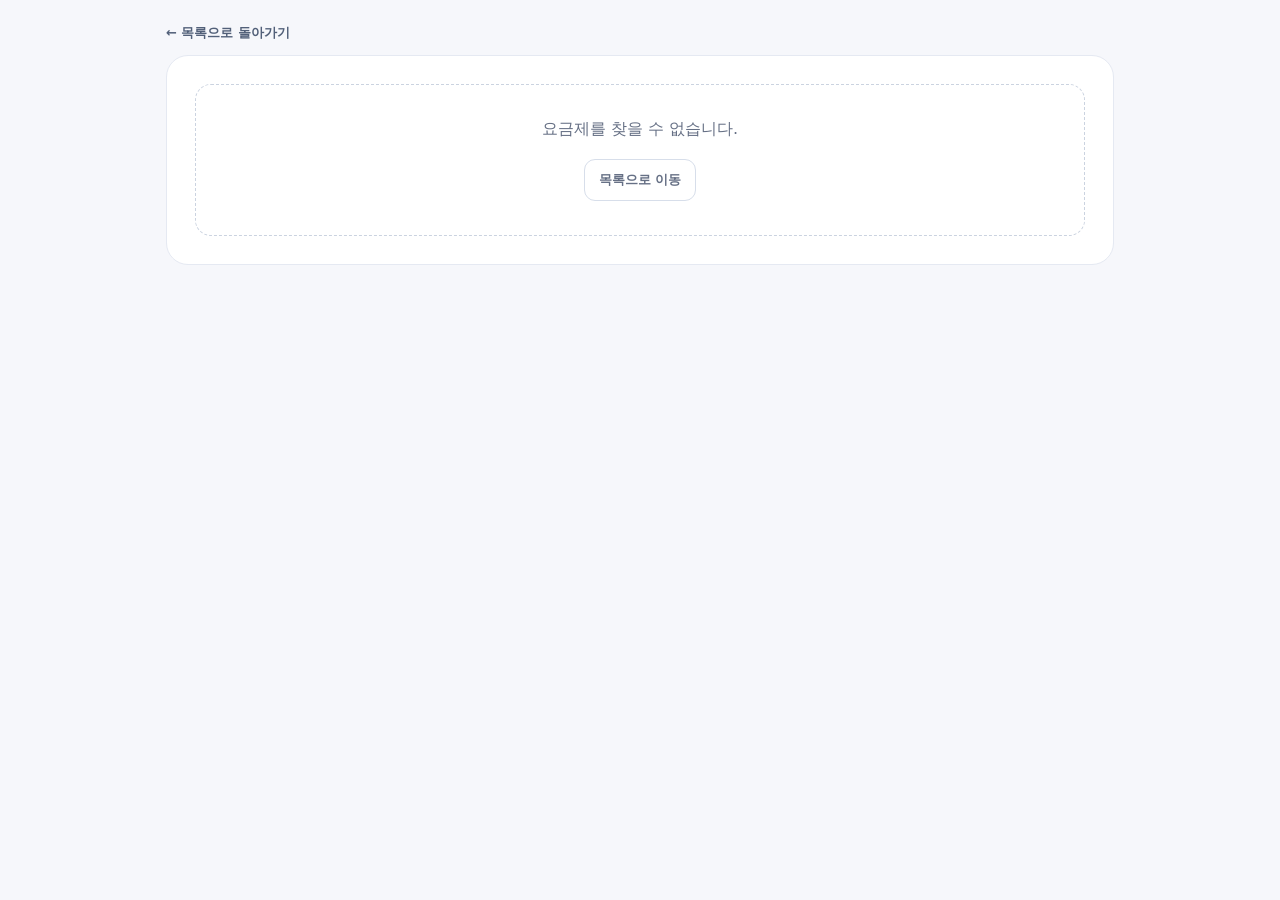
<file: detail.html>
<!doctype html><html lang="ko"><head><meta charset="utf-8"><meta name="viewport" content="width=device-width,initial-scale=1"><title>요금제 상세정보</title><style data-preview-style>
:root{--ink:#111827;--muted:#667085;--line:#e5e9f2;--bg:#f6f7fb;--brand:#26377d;--soft:#eef2ff;--warn:#fff7ed;--good:#eefbf5}
*{box-sizing:border-box}body{margin:0;font-family:Pretendard,system-ui,-apple-system,"Segoe UI",sans-serif;background:var(--bg);color:var(--ink)}a{color:inherit;text-decoration:none}button,select{font:inherit}
.wrap{width:min(100%,980px);margin:auto;padding:22px 16px 72px}.hero,.panel,.post{background:#fff;border:1px solid var(--line);border-radius:22px}.hero{padding:28px 30px;background:linear-gradient(120deg,#f0f4ff,#fff 75%)}.eyebrow{font-size:12px;font-weight:900;color:#5364b4;letter-spacing:.06em}.hero h1{font-size:29px;line-height:1.35;letter-spacing:-.04em;margin:8px 0}.hero p{font-size:14px;color:#526079;line-height:1.65;margin:0}.demo{margin-top:15px;background:#fff5df;border:1px solid #f2d79d;color:#81560e;padding:10px 13px;border-radius:11px;font-size:12px;font-weight:750}.demo.live{background:#eefbf5;border-color:#bfe9d4;color:#145638}
.panel{padding:19px;margin-top:16px}.top-filters{display:grid;grid-template-columns:minmax(0,1fr) 245px;gap:12px;align-items:end}.field label{display:block;font-size:12px;font-weight:800;color:var(--muted);margin-bottom:6px}select{width:100%;border:1px solid #d7deea;border-radius:11px;padding:11px 13px;background:#fff;font-weight:750}.periods{display:flex;background:#f1f3f8;padding:4px;border-radius:11px;gap:4px}.period{flex:1;border:0;background:transparent;padding:9px 5px;border-radius:8px;color:#64748b;font-weight:850;cursor:pointer}.period.active{background:var(--brand);color:#fff}.extras{margin-top:11px}.extras summary{cursor:pointer;color:#394eb5;font-size:13px;font-weight:800}.advanced{display:grid;grid-template-columns:repeat(4,minmax(0,1fr));gap:9px;margin-top:10px}.note{font-size:12px;line-height:1.6;color:var(--muted);margin-top:11px}
.heading{display:flex;justify-content:space-between;align-items:center;gap:10px;margin:22px 3px 11px;flex-wrap:wrap}.heading h2{font-size:19px;margin:0}.heading span{font-size:12px;color:var(--muted)}
.results,.review-results{display:grid;gap:9px}.result-link{display:block;background:#fff;border:1px solid var(--line);border-radius:16px;padding:16px 17px;box-shadow:0 4px 13px rgba(17,24,39,.025);transition:.16s}.result-link:hover{border-color:#c7d0ea;transform:translateY(-1px)}.mainline{display:grid;grid-template-columns:38px 58px minmax(0,1fr) auto 22px;align-items:center;gap:12px}.rank{width:38px;height:38px;border-radius:11px;display:grid;place-items:center;background:var(--soft);color:#3949ab;font-weight:900}.plan-thumb{width:58px;height:58px;border-radius:13px;display:grid;place-items:center;text-align:center;padding:5px;background:#f3f5f9;border:1px solid #e7ebf2;color:#475569;font-size:11px;font-weight:900;line-height:1.25}.plan-thumb.oliveyoung{background:#f3fbe8;color:#365314}.plan-thumb.cu{background:#f5f3ff;color:#5b21b6}.plan-thumb.millie{background:#fff7ed;color:#9a3412}.plan-thumb.npay{background:#ecfdf3;color:#166534}.plan-thumb.daiso{background:#eff6ff;color:#1d4ed8}.plan-thumb.starbucks{background:#ecfdf5;color:#065f46}.plan-thumb.cgv{background:#fff1f2;color:#be123c}.plan-thumb.ediya{background:#eef2ff;color:#3730a3}.plan-thumb.book{background:#fefce8;color:#854d0e}.provider{font-size:12px;color:var(--muted);font-weight:750}.verify-mini{display:inline-flex;margin-left:7px;padding:2px 6px;border-radius:999px;font-size:10px;font-weight:850;vertical-align:1px}.verify-mini.ok{background:#eefbf5;color:#145638}.verify-mini.diff{background:#fff7ed;color:#9a5b08}.planname{font-size:16px;font-weight:900;line-height:1.5;margin:3px 0}.specs{font-size:12px;color:#5b6472;line-height:1.5}.price{text-align:right;min-width:150px}.price small{font-size:11px;color:var(--muted);display:block}.price strong{font-size:22px;letter-spacing:-.04em}.price span{display:block;font-size:12px;color:var(--muted);margin-top:3px}.arrow{font-size:21px;color:#94a3b8}.empty{background:#fff;border:1px dashed #cbd3e0;border-radius:16px;padding:34px;text-align:center;color:var(--muted)}
.back{display:inline-flex;align-items:center;gap:6px;margin:2px 0 13px;font-size:13px;color:#526079;font-weight:800}.post{padding:28px}.post-head{border-bottom:1px solid var(--line);padding-bottom:20px}.crumb{font-size:12px;color:#667085;font-weight:750}.post h1{font-size:28px;line-height:1.35;letter-spacing:-.035em;margin:8px 0}.post-sub{font-size:14px;color:#526079;line-height:1.65}.chips{display:flex;flex-wrap:wrap;gap:6px;margin-top:13px}.chip{font-size:12px;background:#f2f5fa;padding:6px 9px;border-radius:999px;font-weight:750}.section{padding:22px 0;border-bottom:1px solid var(--line)}.section:last-child{border-bottom:0}.section h2{font-size:18px;margin:0 0 13px}.metrics{display:grid;grid-template-columns:repeat(3,1fr);gap:9px}.metric{background:#f6f8fb;border-radius:13px;padding:13px}.metric span{font-size:11px;color:var(--muted);display:block}.metric strong{display:block;font-size:19px;margin-top:5px}.metric.primary{background:#eef2ff}.metric.primary strong{color:#26377d}.spec-table{display:grid;grid-template-columns:150px 1fr;border-top:1px solid var(--line)}.spec-table div{padding:11px 3px;border-bottom:1px solid var(--line);font-size:13px}.spec-table .key{color:#667085;font-weight:750}.callout{padding:14px 15px;border-radius:13px;font-size:13px;line-height:1.65}.callout.warn{background:var(--warn);color:#86570f}.callout.good{background:var(--good);color:#145638}.cta-row{display:flex;gap:8px;flex-wrap:wrap;margin-top:14px}.btn{display:inline-flex;justify-content:center;align-items:center;border:1px solid #d7deea;border-radius:11px;padding:11px 14px;background:#fff;font-size:13px;font-weight:850}.btn.primary{background:#111827;color:#fff;border-color:#111827}.btn.disabled{color:#94a3b8;background:#f8fafc;cursor:default}.disclaimer{font-size:11px;color:var(--muted);line-height:1.7;margin-top:15px}
@media(max-width:650px){.wrap{padding:11px 11px 48px}.hero{padding:22px 18px}.hero h1{font-size:24px}.panel{padding:15px}.top-filters{grid-template-columns:1fr}.advanced{grid-template-columns:1fr 1fr}.mainline{grid-template-columns:31px 48px minmax(0,1fr) 18px}.rank{width:31px;height:31px}.plan-thumb{width:48px;height:48px;font-size:10px}.price{grid-column:3;text-align:left;min-width:0;border-top:1px solid #f0f2f6;padding-top:8px;margin-top:3px}.arrow{grid-column:4;grid-row:1/3}.post{padding:20px 17px}.post h1{font-size:24px}.metrics{grid-template-columns:1fr}.spec-table{grid-template-columns:110px 1fr}}

.compare-rule{border:1px solid #dfe5f1;background:#f8faff;border-radius:12px;padding:11px 13px;display:flex;flex-direction:column;gap:3px}.compare-rule strong{font-size:12px;color:#475569}.compare-rule span{font-size:13px;font-weight:900;color:#26377d}.compare-rule small{font-size:11px;line-height:1.45;color:var(--muted)}
.price .promo-total{font-weight:850;color:#374151;margin-top:5px}.price .after-price{color:#7c4a03}.price-alert{display:inline-flex;margin-top:7px;padding:5px 8px;border-radius:9px;font-size:11px;font-weight:900;line-height:1.4}.price-alert.strong{background:#fff1e8;color:#a33b09;border:1px solid #ffd0b5}.price-alert.warn{background:#fff8e6;color:#8a5b00;border:1px solid #f4dd9b}
.price-special{margin-top:13px;padding:12px 14px;border-radius:12px;font-size:13px;font-weight:900;line-height:1.55}.price-special.strong{background:#fff1e8;color:#9a3412;border:1px solid #fdc9aa}.price-special.warn{background:#fff8e6;color:#854d0e;border:1px solid #eed99e}.metrics.two{grid-template-columns:repeat(2,1fr)}

@media(max-width:650px){.metrics.two{grid-template-columns:1fr}.compare-rule{padding:10px 11px}.price-alert{display:flex;width:fit-content}.price-special{font-size:12px}}


.planname,.provider,.price{overflow-wrap:anywhere}.mainline>div{min-width:0}
</style></head><body>
<main class="wrap">
<a class="back" id="backLink" href="./index.html">← 목록으로 돌아가기</a>
<article class="post" id="post">
  <div class="demo live">공식 홈페이지와 비교 채널을 교차검증한 실데이터입니다. 검증되지 않은 제휴혜택은 요금 순위에서 제외합니다.</div>
  <header class="post-head">
    <div class="crumb" id="crumb"></div>
    <h1 id="title">요금제 상세정보</h1>
    <div class="post-sub" id="subtitle"></div>
    <div class="price-special" id="priceSpecial" hidden></div>
    <div class="chips" id="chips"></div>
  </header>

  <section class="section">
    <h2>실제 요금 비교</h2>
    <div class="metrics two" id="costMetrics"></div>
    <p class="disclaimer">기본 비교는 3개월 총요금입니다. 두 번째 항목은 6개월·12개월 같은 고정값이 아니라 이 요금제의 실제 할인 적용기간을 그대로 계산합니다. 할인 종료 후에는 정상요금을 별도로 표시합니다.</p>
  </section>

  <section class="section">
    <h2>요금제 기본 정보</h2>
    <div class="spec-table" id="specTable"></div>
  </section>

  <section class="section">
    <h2>혜택</h2>
    <div class="callout good" id="benefit"></div>
    <p class="disclaimer">혜택은 요금과 별도로 표시합니다. 신청 여부·회선 유지조건·지급일은 가입 전 공식 페이지에서 확인하세요.</p>
  </section>

  <section class="section">
    <h2>꼭 확인할 유의사항</h2>
    <div class="callout warn" id="warning"></div>
    <div class="spec-table" id="conditionTable" style="margin-top:12px"></div>
  </section>

  <section class="section">
    <h2>출처 및 검증 상태</h2>
    <div class="spec-table" id="verification"></div>
    <div class="cta-row" id="sourceLinks"></div>
  </section>
</article>
</main>
<script src="./data.live.js"></script>
<script>
(()=>{"use strict";
const D=window.PLAN_FINDER_DATA,q=new URLSearchParams(location.search),id=q.get("id"),p=D.rows.find(x=>x.id===id),$=x=>document.getElementById(x),won=n=>n==null?"공식 검증 대기":new Intl.NumberFormat("ko-KR").format(n)+"원";
const backParams=new URLSearchParams();["profile","network","voice","sms","speed","brand"].forEach(k=>{if(q.has(k))backParams.set(k,q.get(k))});$("backLink").href="./index.html"+(backParams.toString()?"?"+backParams.toString():"");
if(!p){$("post").innerHTML='<div class="empty">요금제를 찾을 수 없습니다.<br><br><a class="btn" href="./index.html">목록으로 이동</a></div>';return}
document.title=p.name+" · 상세정보";
$("crumb").textContent=p.brand+" · "+p.network+"망 · "+(p.technology||"")+" · 요금제 상세";
$("title").textContent=p.name;
const dataText=(p.dataLabel||p.data+"GB"+(p.daily?" + 매일 "+p.daily+"GB":""))+(p.qos?" 소진 후 최대 "+p.qos+"Mbps":"");
const priceText=p.lifetime?"평생 월 "+won(p.promo):(p.ongoing||p.months==null)?"월 "+won(p.promo):"현재 할인요금 월 "+won(p.promo)+" · "+p.months+"개월 할인";
$("subtitle").textContent=dataText+" · "+priceText;
if(p.priceNotice){$("priceSpecial").hidden=false;$("priceSpecial").className="price-special "+(p.priceNotice.level||"warn");$("priceSpecial").textContent="⚠ "+p.priceNotice.label}
const voiceChip=p.voice==null?"통화 확인 필요":p.voice==="unlimited"?"통화 무제한":"통화 "+p.voice+"분";const smsChip=p.sms==null?"문자 확인 필요":p.sms==="unlimited"?"문자 무제한":"문자 "+p.sms+"건";const chipTexts=[p.network+"망",p.technology||"",p.category==="capped"?"데이터 제공량형":"데이터 무제한 계열",voiceChip,smsChip].filter(Boolean);
chipTexts.forEach(t=>{const s=document.createElement("span");s.className="chip";s.textContent=t;$("chips").append(s)});
const first=document.createElement("div");first.className="metric primary";first.innerHTML="<span>3개월 총요금 · 기본 비교</span><strong>"+won(p.costs&&p.costs["3"])+"</strong>";$("costMetrics").append(first);
const second=document.createElement("div");second.className="metric";
if(p.rankingEligible===false){second.innerHTML="<span>실제 할인기간 총요금</span><strong>공식 검증 대기</strong>"}
else if(p.lifetime){second.innerHTML="<span>평생요금</span><strong>월 "+won(p.promo)+"</strong>"}
else if(p.ongoing||p.months==null){second.innerHTML="<span>상시요금</span><strong>월 "+won(p.promo)+"</strong>"}
else{second.innerHTML="<span>"+p.months+"개월 할인 총요금</span><strong>"+won(p.costs&&p.costs.promo)+"</strong>"}
$("costMetrics").append(second);
function row(root,key,value){const a=document.createElement("div");a.className="key";a.textContent=key;const b=document.createElement("div");b.textContent=value;root.append(a,b)}
if(p.rankingEligible===false)row($("verification"),"관측 정보 범위","월요금·할인개월·사양은 외부 비교 채널 관측 값이며 공식 상세 검증 전 · 총요금 순위 제외");
row($("specTable"),p.rankingEligible===false?"관측 월요금":"현재 월요금",won(p.promo));
row($("specTable"),"할인 유지기간",p.lifetime?"평생":(p.ongoing||p.months==null)?"별도 할인기간 없음":p.months+"개월");
row($("specTable"),"할인 종료 후",p.lifetime?"평생 동일":(p.ongoing||p.months==null)?"동일 요금":won(p.after)+"/월");
row($("specTable"),"데이터",dataText);
row($("specTable"),"통화",p.voice==null?"세부 제공량 확인 필요":p.voice==="unlimited"?"무제한":p.voice+"분");
row($("specTable"),"문자",p.sms==null?"세부 제공량 확인 필요":p.sms==="unlimited"?"무제한":p.sms+"건");
if(p.additionalVoice)row($("specTable"),"영상/부가통화",p.additionalVoice+"분");
if(p.wifiFree)row($("specTable"),"Wi-Fi","무료");
$("benefit").textContent=(p.advertisedEffectivePrice!=null?"공식 광고상 혜택 체감가 월 "+won(p.advertisedEffectivePrice)+" · 순위 미반영 · ":"")+p.benefit;
$("warning").textContent="⚠ "+(p.priceNotice?p.priceNotice.label+" · ":"")+p.warning;
row($("conditionTable"),"요금 할인 조건",(p.priceConditionBadges&&p.priceConditionBadges.length)?p.priceConditionBadges.join(" · "):p.activation);
row($("conditionTable"),"혜택 조건",(p.benefitConditionBadges&&p.benefitConditionBadges.length)?p.benefitConditionBadges.join(" · "):(p.benefitLines&&p.benefitLines.length?"상세조건 추가 검증 필요":"별도 제휴혜택 없음"));
row($("conditionTable"),"혜택 반영 원칙","상품권·포인트·제휴할인은 총요금에서 차감하지 않음");
row($("verification"),"현재 상태",p.verification);
if(p.detailVerified)row($("verification"),"상세조건","공식 상세페이지 조건 검증 완료");
row($("verification"),"비교 기준","3개월 총요금 + 실제 할인 적용기간 총요금");
const mx=p.moyoCrosscheck||{};const compareText=!mx.matched?"외부 비교 채널 매칭 없음/추가 확인 필요":mx.priceStatus==="needs_official_detail_review"?"공식 이름·주변 가격 관측 · 기간/사양 검증 대기":mx.priceStatus==="agree"?"외부 비교 채널과 가격·할인기간 일치":("외부 비교 채널과 차이 있음");row($("verification"),"가격 교차검증",compareText);
if((mx.specDiffs||[]).length)row($("verification"),"사양 검토 필요",mx.specDiffs.join(" · ")+" 차이 · 공식 정보를 기준으로 표시");
row($("verification"),"마지막 수집",D.updatedAt||"확인 중");
const sourceRoot=$("sourceLinks");const links=p.outboundLinks||[];
// The deployment may supply a reviewed HTTPS service origin. No destinations are shipped.
const configuredBase=window.OUTBOUND_SERVICE_ORIGIN;
let outboundBase=null;
try{const u=new URL(configuredBase);if(u.protocol==="https:"&&!u.username&&!u.password&&u.pathname==="/"&&!u.search&&!u.hash)outboundBase=u.origin}catch(e){}
links.forEach(link=>{const a=document.createElement(outboundBase?"a":"button");a.className="btn"+(link.source==="official"?" primary":"");a.textContent=link.label+" ↗";if(outboundBase){a.href=outboundBase+"/out/"+encodeURIComponent(link.id);a.target="_blank";a.rel="noopener noreferrer"}else{a.disabled=true;a.classList.add("disabled");a.title="원본 보기 서버 연결 준비 중"}sourceRoot.append(a)});
if(links.length&&!outboundBase){const note=document.createElement("p");note.className="muted";note.textContent="원본 보기 서버 연결 준비 중입니다.";sourceRoot.append(note)}
})();
</script></body></html>
</file>
